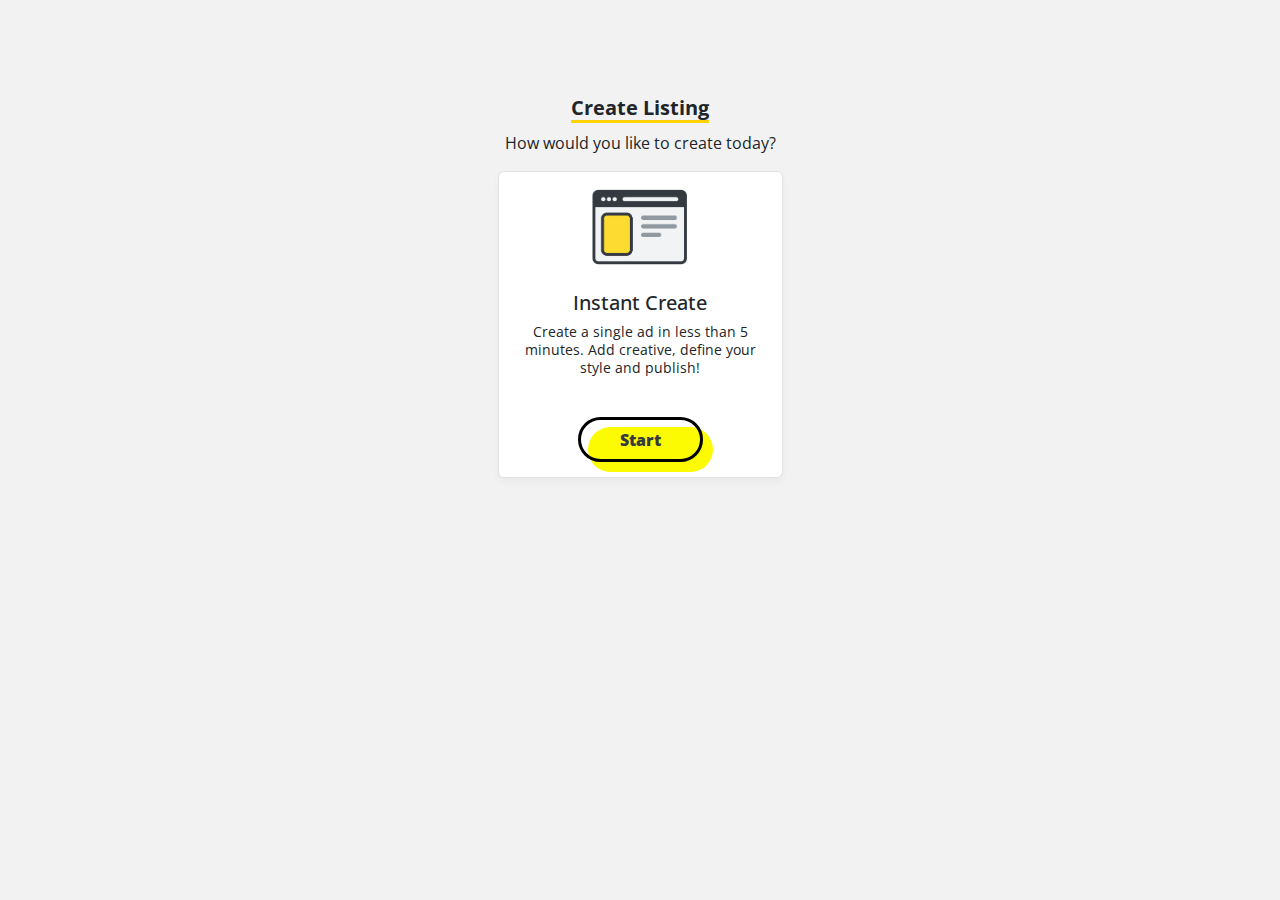
<file: index.html>
<!DOCTYPE html>
<html>
<head>
  <script src="https://cdn.tiny.cloud/1/no-api-key/tinymce/5/tinymce.min.js" referrerpolicy="origin"></script>
  <!-- botstrap -->
  <link rel="stylesheet" href="https://stackpath.bootstrapcdn.com/bootstrap/4.3.1/css/bootstrap.min.css" integrity="sha384-ggOyR0iXCbMQv3Xipma34MD+dH/1fQ784/j6cY/iJTQUOhcWr7x9JvoRxT2MZw1T" crossorigin="anonymous">
  <!-- Style Css -->
  <link rel="stylesheet" type="text/css" href="css/style.css">
  <!-- fonts -->
<link href="https://fonts.googleapis.com/css?family=Open+Sans:400,600,700&display=swap" rel="stylesheet">

 
</head>

<body>
 
<br><br><br><br>

<div class="--step1">
	<div class="container">
			<center>
				<h2 class="--headline-a">Create Listing </h2>
				<p>How would you like to create today?</p>	
			</center>
		<div class="row">

 			<div class="choice1 col-sm-3 col-centered  --panel">
				<img src="imgs/ico-listing.png" width="100px">
				<br><br>
				<h2 style="    line-height: 24px; font-size: 20px;">Instant Create </h2>
				<p style="    line-height: 18px; font-size: 14px;"> Create a single ad in less than 5 minutes. Add creative, define your style and publish!</p>
				<br>
				<span class="--start-btn-yel"></span>
				<button class="--start-btn"><a href="editor.html">Start </a></button>
			</div>
 		</div>
	</div>
</div>	

<!-- bootstrap-->
<script src="https://code.jquery.com/jquery-3.3.1.slim.min.js" integrity="sha384-q8i/X+965DzO0rT7abK41JStQIAqVgRVzpbzo5smXKp4YfRvH+8abtTE1Pi6jizo" crossorigin="anonymous"></script>
<script src="https://cdnjs.cloudflare.com/ajax/libs/popper.js/1.14.7/umd/popper.min.js" integrity="sha384-UO2eT0CpHqdSJQ6hJty5KVphtPhzWj9WO1clHTMGa3JDZwrnQq4sF86dIHNDz0W1" crossorigin="anonymous"></script>
<script src="https://stackpath.bootstrapcdn.com/bootstrap/4.3.1/js/bootstrap.min.js" integrity="sha384-JjSmVgyd0p3pXB1rRibZUAYoIIy6OrQ6VrjIEaFf/nJGzIxFDsf4x0xIM+B07jRM" crossorigin="anonymous"></script>

</body>
</html>
</file>
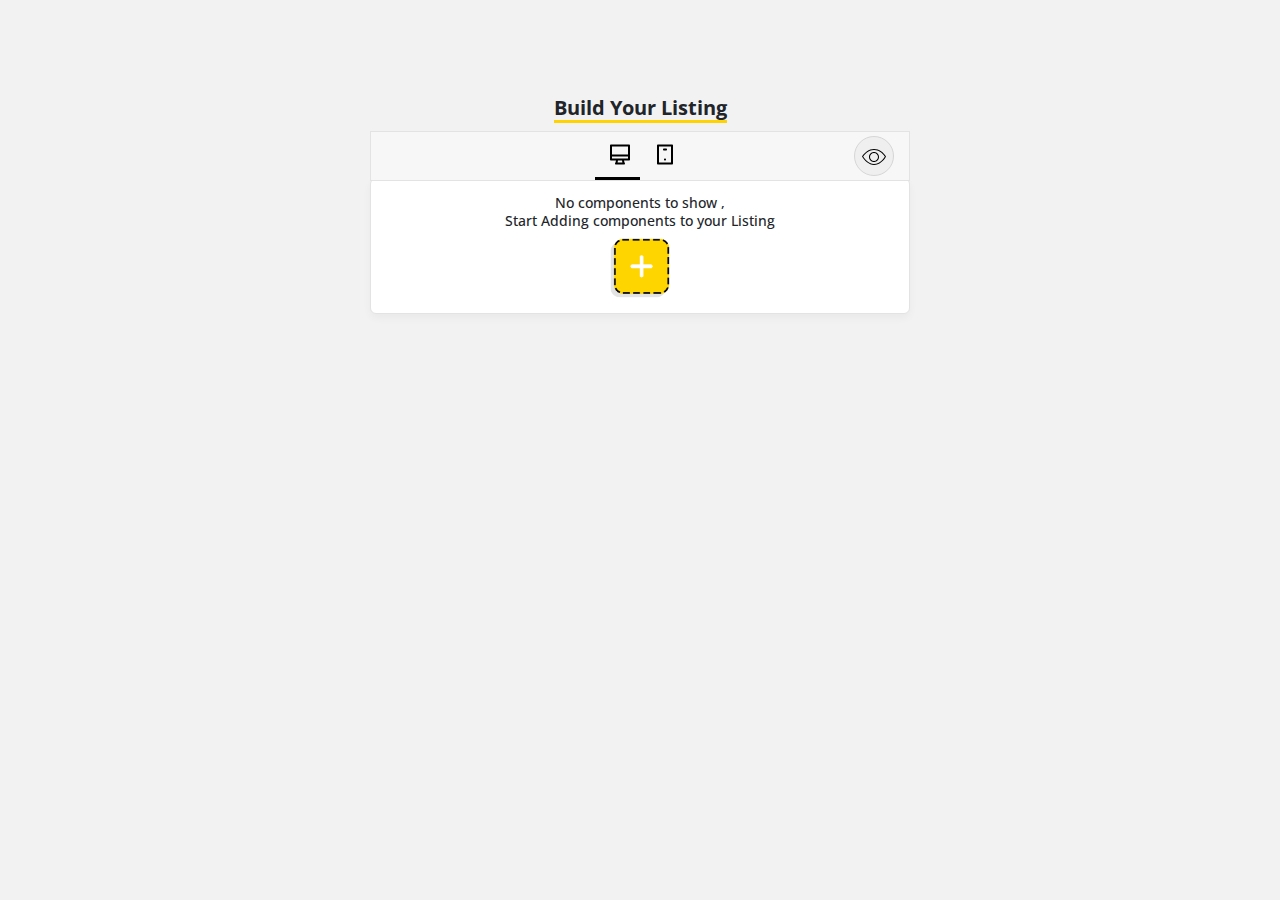
<file: editor.html>
<!DOCTYPE html>
<html>
<head>
  <script src="https://cdn.tiny.cloud/1/no-api-key/tinymce/5/tinymce.min.js" referrerpolicy="origin"></script>
  <!-- botstrap -->
  <link rel="stylesheet" href="https://stackpath.bootstrapcdn.com/bootstrap/4.3.1/css/bootstrap.min.css" integrity="sha384-ggOyR0iXCbMQv3Xipma34MD+dH/1fQ784/j6cY/iJTQUOhcWr7x9JvoRxT2MZw1T" crossorigin="anonymous">
  <!-- Style Css -->
  <link rel="stylesheet" type="text/css" href="css/style.css">
  <!-- fonts -->
<link href="https://fonts.googleapis.com/css?family=Open+Sans:400,600,700&display=swap" rel="stylesheet">

 
</head>

<body>
 
<br><br><br><br>
<div class="--step1">
	<div class="container">
			<center>
				<h2 class="--headline-a">Build Your Listing </h2>
 			</center>
		<div class="row">
			<div class="col-sm-3"></div>
			  <div class="col-sm-6">
				<div class="--preview-top-bar container">
					<div class=" row">
						<div class="col-sm-5">
							
						</div>
						<div class="col-sm-1" style="border-bottom: solid 3px black;"  data-toggle="tooltip" data-placement="top" title="Desktop preview">
							<svg id="i-desktop" style=" height: 45px; width: 20px; ">
					        <svg xmlns="http://www.w3.org/2000/svg" viewBox="0 0 20 20">
					            <path fill="currentColor" d="M1 "></path>
					            <path d="M13 14H2v-2h16v2h-5zm-.606 4H7.606c.16-.522.295-1.182.357-2h4.074c.062.818.196 1.478.357 2zM2 10V2h16v8H2zM19 0H1C.448 0 0 .447 0 1v14c0 .553.448 1 1 1h4.95c-.156 1.657-.66 2.293-.658 2.293-.285.286-.37.716-.216 1.09S5.596 20 6 20h8c.39 0 .734-.242.897-.598s.09-.788-.166-1.084c-.004-.007-.52-.64-.68-2.318H19c.552 0 1-.447 1-1V1c0-.553-.448-1-1-1z"></path>
					        </svg>
					   		</svg>
						</div>
						<div class="col-sm-1">
							<svg id="i-phone" style=" height: 45px; width: 20px; " data-toggle="tooltip" data-placement="top" title="Mobile preview">
					        <svg xmlns="http://www.w3.org/2000/svg" viewBox="0 0 20 20">
					            <path fill="currentColor" d="M3 "></path>
					            <path d="M17 0c.552 0 1 .447 1 1v18c0 .553-.448 1-1 1H3c-.552 0-1-.447-1-1V1c0-.553.448-1 1-1h14zM4 18h12V2H4v16zM9 6h2c.552 0 1-.447 1-1s-.448-1-1-1H9c-.552 0-1 .447-1 1s.448 1 1 1zm1 8c-.552 0-1 .447-1 1s.448 1 1 1 1-.447 1-1-.448-1-1-1z"></path>
					        </svg>
					  	    </svg>
						</div>
						<div class="col-sm-3">
							
						</div>
						<div class="col-sm-2">
							<button class="--btn-view" data-toggle="tooltip" data-placement="top" title="Preview">
								<svg width="24" height="24" xmlns="http://www.w3.org/2000/svg" fill-rule="evenodd" clip-rule="evenodd"><path d="M12.01 20c-5.065 0-9.586-4.211-12.01-8.424 2.418-4.103 6.943-7.576 12.01-7.576 5.135 0 9.635 3.453 11.999 7.564-2.241 4.43-6.726 8.436-11.999 8.436zm-10.842-8.416c.843 1.331 5.018 7.416 10.842 7.416 6.305 0 10.112-6.103 10.851-7.405-.772-1.198-4.606-6.595-10.851-6.595-6.116 0-10.025 5.355-10.842 6.584zm10.832-4.584c2.76 0 5 2.24 5 5s-2.24 5-5 5-5-2.24-5-5 2.24-5 5-5zm0 1c2.208 0 4 1.792 4 4s-1.792 4-4 4-4-1.792-4-4 1.792-4 4-4z"/></svg>
							</button>
						</div>
					</div>
	 			</div>
	 			<div class="choice1 --panel">
					<h2 style="    line-height: 18px; font-size: 14px;">No components to show ,<br> Start Adding components to your Listing </h2>
					<img src="imgs/ico-add.png" width="60px">
				</div>
			  </div>
			<div class="col-sm-3"></div>
 		</div>
	</div>
</div>	

<!-- bootstrap-->
<script src="https://code.jquery.com/jquery-3.3.1.slim.min.js" integrity="sha384-q8i/X+965DzO0rT7abK41JStQIAqVgRVzpbzo5smXKp4YfRvH+8abtTE1Pi6jizo" crossorigin="anonymous"></script>
<script src="https://cdnjs.cloudflare.com/ajax/libs/popper.js/1.14.7/umd/popper.min.js" integrity="sha384-UO2eT0CpHqdSJQ6hJty5KVphtPhzWj9WO1clHTMGa3JDZwrnQq4sF86dIHNDz0W1" crossorigin="anonymous"></script>
<script src="https://stackpath.bootstrapcdn.com/bootstrap/4.3.1/js/bootstrap.min.js" integrity="sha384-JjSmVgyd0p3pXB1rRibZUAYoIIy6OrQ6VrjIEaFf/nJGzIxFDsf4x0xIM+B07jRM" crossorigin="anonymous"></script>
<script type="text/javascript">
 
  $('[data-toggle="tooltip"]').tooltip();
 
</script>
</body>
</html>
</file>
<file: css/style.css>
body{
 	background-color: #f2f2f2;
 	font-family: 'Open Sans', sans-serif;

 }
a{
     color: #343a40;
}

.--panel{
	background-color: white;
    padding: 15px 15px;
    box-shadow: 0 4px 8px 0 rgba(0,0,0,.04);
    border-radius: 6px;
    border: 1px solid #e3e3e3;
    text-align: center;
 	transition: 0.3s;
 }
.--panel:hover {
    border: 1px solid #acb0b5;
    box-shadow: 0 4px 8px 0 rgba(0,0,0,.08);
    transform: translateY(-2px) scale(1);
}
.--headline-a{
	border-bottom: solid 3px #ffd301;
    width: max-content;
    font-size: 20px;
    font-weight: 700;
}
.--start-btn{
    width: 125px;
    height: 45px;
    border-radius: 25px;
    border: solid 3px black;
    font-weight: 800;
    position: inherit;
    z-index: 45;
    background-color: #ff7f5000;
}

.--start-btn-yel { 
    width: 125px;
    height: 45px;
    background-color: #fdfb01;
    position: absolute;
    border-radius: 25px;
    z-index: 1;
    margin: 10px;
}

 /* Botstrap css */
 .col-centered{
    float: none;
    margin: 0 auto;
}

/* preview top bar */
.--preview-top-bar{
    background-color: #f7f7f7;
    border: 1px solid #e3e3e3;
    color: #656b73;
    z-index: 99;
    position: inherit;
    margin-bottom: -3px;
}
.--btn-view{
    border-radius: 50%;
    height: 40px;
    width: 40px;
    border: 1px solid #d6d6d6;
    float: right;
    margin-top: 4px;
}
</file>
